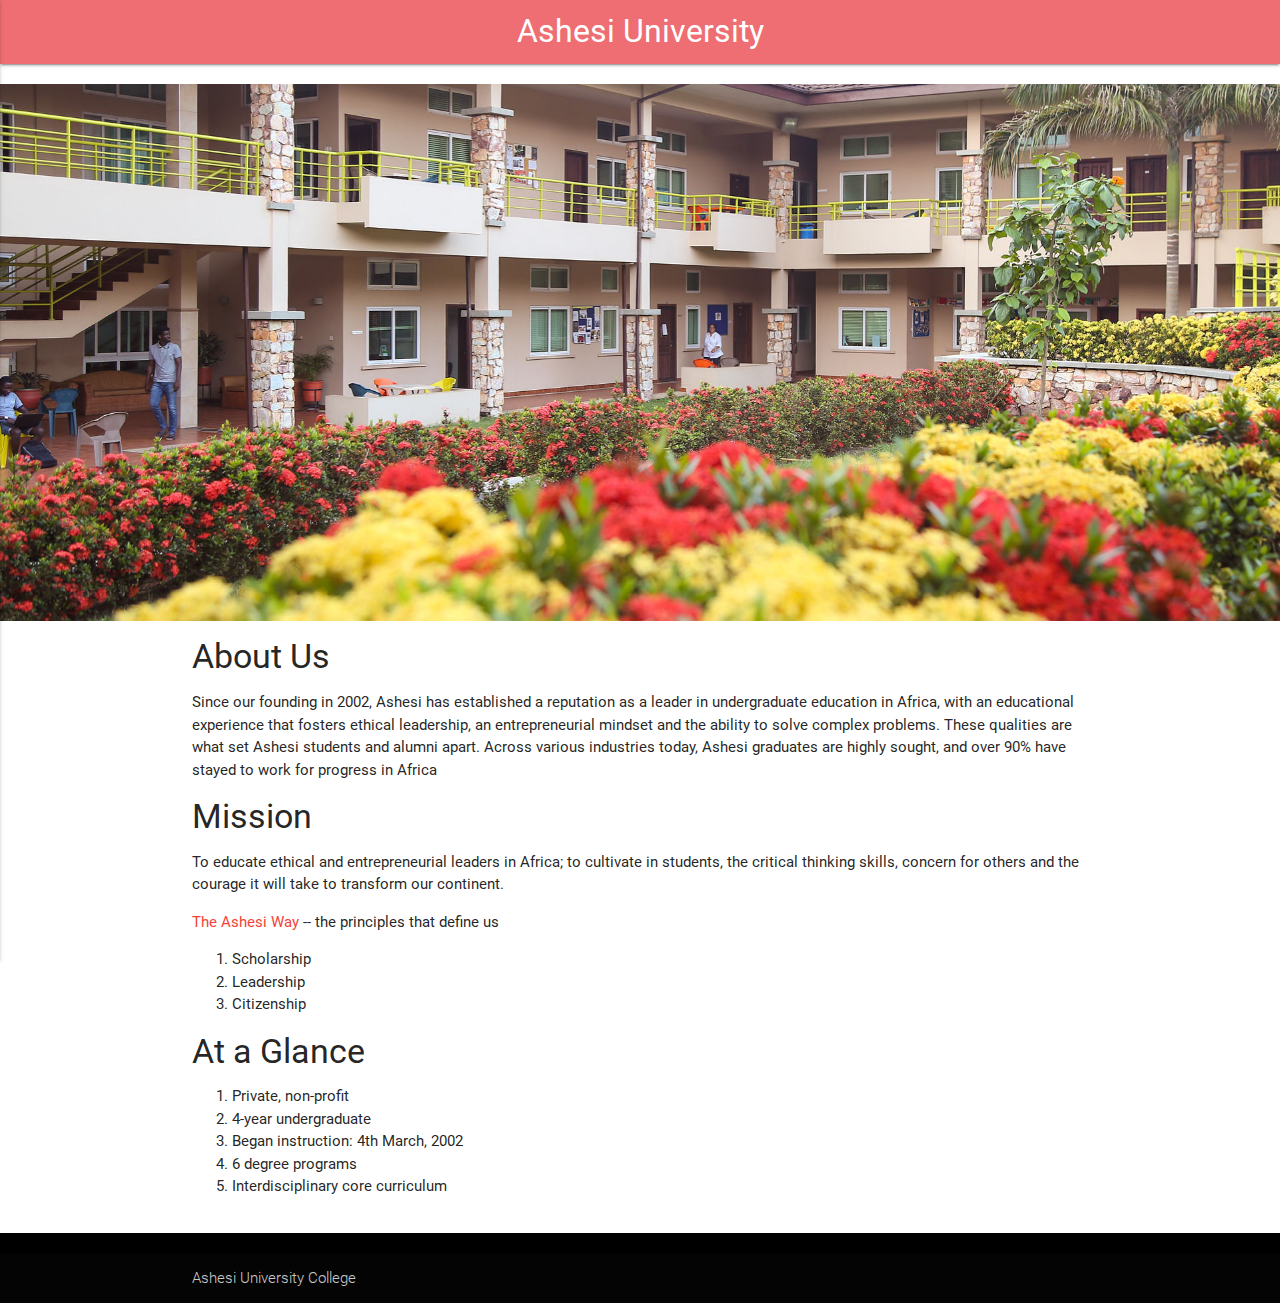
<file: index.html>
<!DOCTYPE html>
<html>
    <head>
      <!--Let browser know website is optimized for mobile-->
      <meta name="viewport" content="width=device-width, initial-scale=1.0"/>

      <!--Import Google Icon Font-->
      <link href="https://fonts.googleapis.com/icon?family=Material+Icons" rel="stylesheet">
      <!--Import materialize.css-->
      <link type="text/css" rel="stylesheet" href="css/materialize.min.css"  media="screen,projection"/>
      <link rel="stylesheet" type="text/css" href="css/style.css">

    </head>
<body>
    <header>
    <!--NAVIGATION BAR-->
    <div class="red darken-3 row">
       <nav>
        <div class="nav-wrapper">
          <a href="index.php" class="brand-logo center">Ashesi University</a>
          <a href="#" data-activates="slide-out" class="button-collapse"><i class="material-icons">menu</i></a>

          <!--SIDE BAR -->

          <ul id="slide-out" class="side-nav">
            <li>
                <div class="user-view">
                  <div class="background">
                    <img class="responsive-img" src="images/ashesi1.jpg">
                  </div>
                  <a href="#!user"><img class="circle responsive-img" src="images/ashesi0.JPG"></a>
                  <a href="#!name"><span class="red-text name">Ashesi University College</span></a>
                </div>
            </li>

            <li><a href="admissions.php"><i class="material-icons">school</i>Admission</a></li>
            <li><a href="academics.php"><i class="material-icons">book</i>Academics</a></li>
            <li><a href="career_service.php"><i class="material-icons">work</i>Career Service</a></li>
            <li><a href="operations.php"><i class="material-icons">all_inclusive</i>ODIP</a></li>
          </ul>
        </div>
      </nav>
    </div>
    <!--CONTENT-->
    <div class="carousel carousel-slider">
      <a class="carousel-item" href="#one!"><img src="images/ashesi1.jpg"></a>
      <a class="carousel-item" href="#two!"><img src="images/ashesi2.jpg"></a>
      <a class="carousel-item" href="#three!"><img src="images/ashesi3.jpg"></a>
      <a class="carousel-item" href="#four!"><img src="images/ashesi4.jpg"></a>
    </div>
  </header>
  <main>
    <div class="row container content">
      <h4>About Us</h4>
      <p>
        Since our founding in 2002, Ashesi has established a reputation as a leader in undergraduate education in Africa, with an educational experience that fosters ethical leadership, an entrepreneurial mindset and the ability to solve complex problems. These qualities are what set Ashesi students and alumni apart. Across various industries today, Ashesi graduates are highly sought, and over 90% have stayed to work for progress in Africa
      </p>

      <h4>Mission</h4>
      <p>
        To educate ethical and entrepreneurial leaders in Africa; to cultivate in students, the critical thinking skills, concern for others and the courage it will take to transform our continent.
      </p>
      <p>
        <span class="red-text">The Ashesi Way</span> -- the principles that define us

        <ol a>
          <li>Scholarship</li>
          <li>Leadership</li>
          <li>Citizenship</li>
        </ol>

      </p>

      <h4>At a Glance</h4>
      <p>
        <ol>
          <li>Private, non-profit</li>
          <li>4-year undergraduate</li>
          <li>Began instruction: 4th March, 2002</li>
          <li>6 degree programs</li>
          <li>Interdisciplinary core curriculum</li>
        </ol>

      </p>
      
    </div>
  </main>
  <footer>
        <footer class="black page-footer">
          <div class="container">
          </div>
          <div class="footer-copyright">
            <div class="container">
             Ashesi University College
            </div>
          </div>
        </footer>

      <!--Import jQuery before materialize.js-->
      <script type="text/javascript" src="https://code.jquery.com/jquery-3.2.1.min.js"></script>
      <script type="text/javascript" src="js/materialize.min.js"></script>
      <script type="text/javascript">
        $(document).ready(function(){
          $(".button-collapse").sideNav();
          $('.carousel.carousel-slider').carousel({fullWidth: true});
        });
      </script>

</body>
</html>
</file>
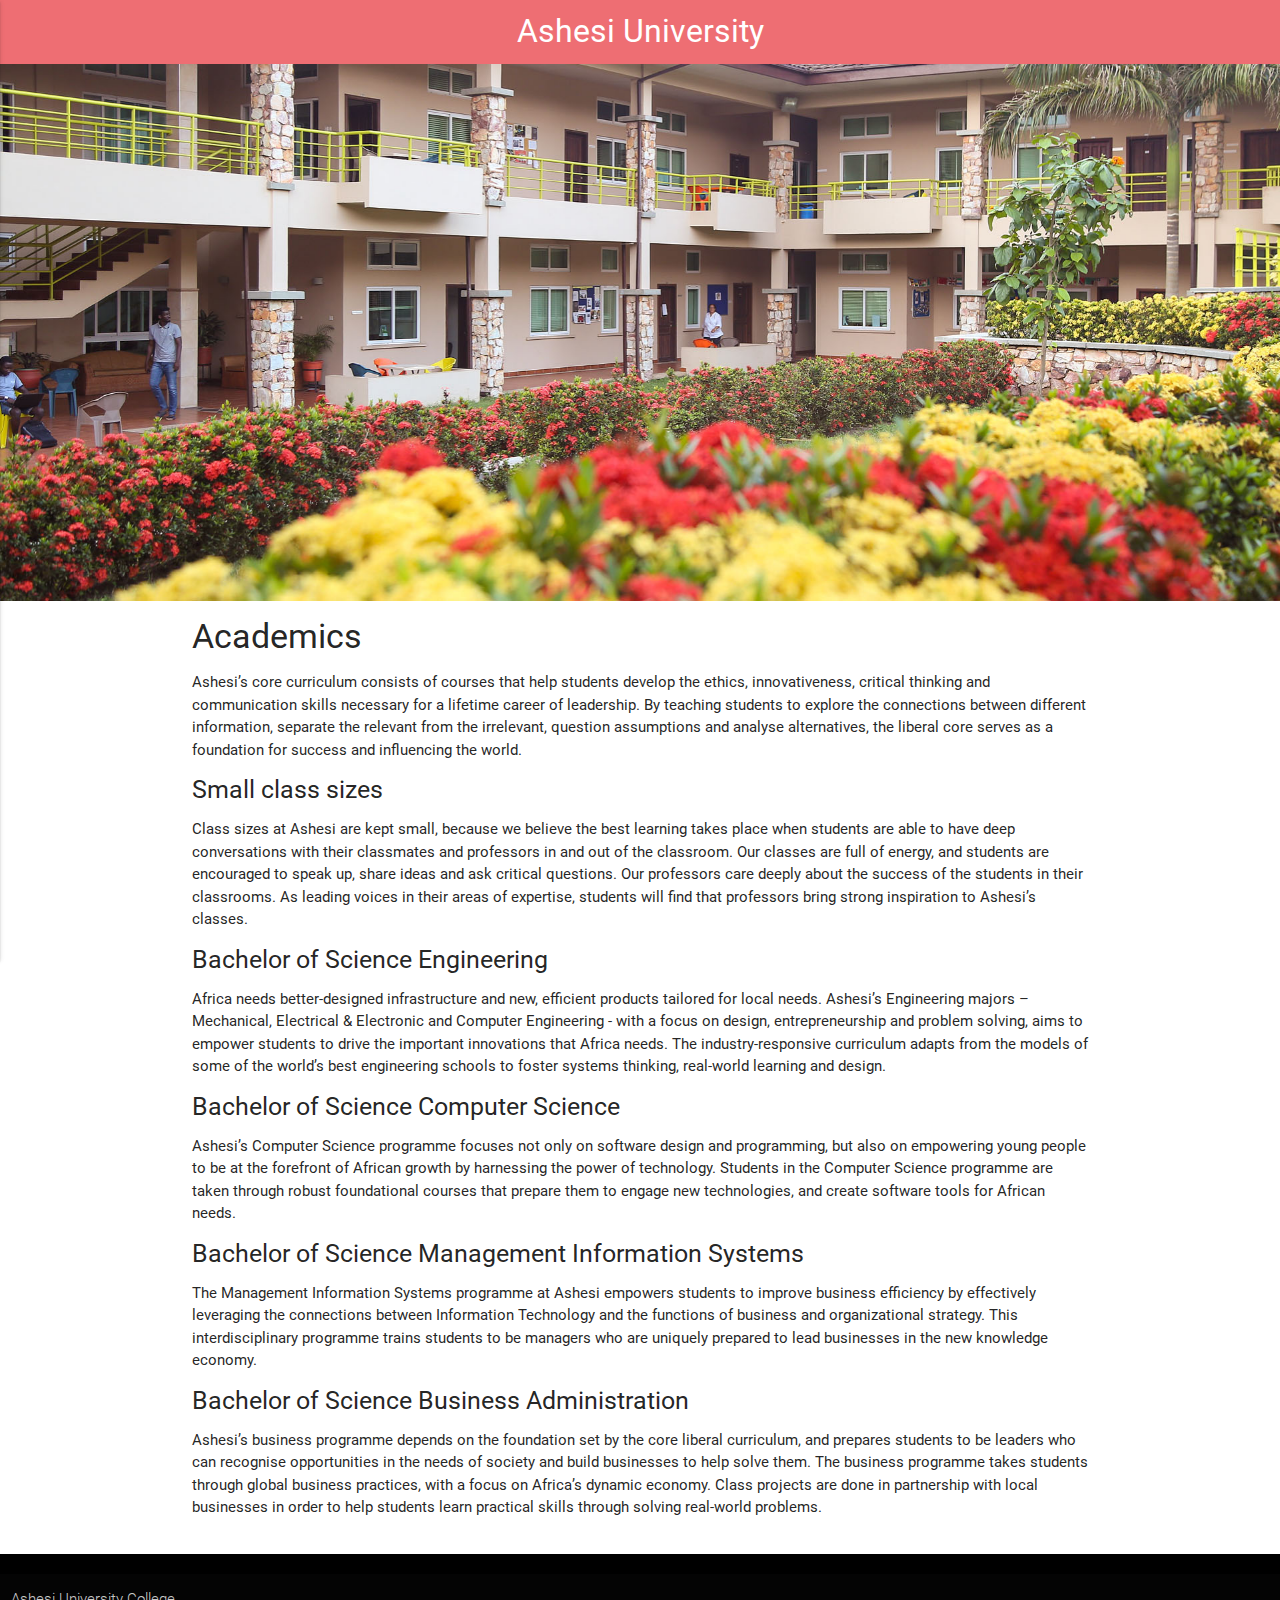
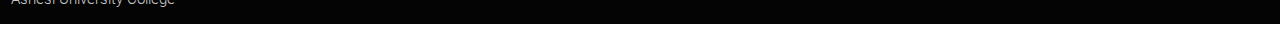
<file: academics.html>
<!DOCTYPE html>
<html>
    <head>

      <title>Ashesi University College</title>
      <!--Let browser know website is optimized for mobile-->
      <meta name="viewport" content="width=device-width, initial-scale=1.0"/>

      <!--Import Google Icon Font-->
      <link href="https://fonts.googleapis.com/icon?family=Material+Icons" rel="stylesheet">
      <!--Import materialize.css-->
      <link type="text/css" rel="stylesheet" href="css/materialize.min.css"  media="screen,projection"/>
      <link rel="stylesheet" type="text/css" href="css/style.css">

    </head>
<body>
    <!--NAVIGATION BAR-->
    <header>
       <nav>
        <div class="nav-wrapper">
          <a href="index.php" class="brand-logo center">Ashesi University</a>
          <a href="#" data-activates="slide-out" class="button-collapse"><i class="material-icons">menu</i></a>

          <!--SIDE BAR -->

          <ul id="slide-out" class="side-nav">
            <li>
                <div class="user-view">
                  <div class="background">
                    <img class="responsive-img" src="images/ashesi1.jpg">
                  </div>
                  <a href="#!user"><img class="circle responsive-img" src="images/ashesi0.JPG"></a>
                  <a href="#!name"><span class="red-text name">Ashesi University College</span></a>
                </div>
            </li>

            <li><a href="admissions.php"><i class="material-icons">school</i>Admission</a></li>
            <li><a href="academics.php"><i class="material-icons">book</i>Academics</a></li>
            <li><a href="career_service.php"><i class="material-icons">work</i>Career Service</a></li>
            <li><a href="operations.php"><i class="material-icons">all_inclusive</i>ODIP</a></li>
          </ul>
        </div>
      </nav>
    </div>
    <!--CONTENT-->
    <div class="carousel carousel-slider">
      <a class="carousel-item" href="#one!"><img src="images/ashesi1.jpg"></a>
      <a class="carousel-item" href="#two!"><img src="images/ashesi2.jpg"></a>
      <a class="carousel-item" href="#three!"><img src="images/ashesi3.jpg"></a>
      <a class="carousel-item" href="#four!"><img src="images/ashesi4.jpg"></a>
    </div>
    </header>
    <main>
    <div class="row container content">
      <h4>Academics</h4>
      <p>
        Ashesi’s core curriculum consists of courses that help students develop the ethics, innovativeness, critical thinking and communication skills necessary for a lifetime career of leadership. By teaching students to explore the connections between different information, separate the relevant from the irrelevant, question assumptions and analyse alternatives, the liberal core serves as a foundation for success and influencing the world. 
      </p>

      <h5>Small class sizes</h5>
      <p>
        Class sizes at Ashesi are kept small, because we believe the best learning takes place when students are able to have deep conversations with their classmates and professors in and out of the classroom. Our classes are full of energy, and students are encouraged to speak up, share ideas and ask critical questions. 

        Our professors care deeply about the success of the students in their classrooms. As leading voices in their areas of expertise, students will find that professors bring strong inspiration to Ashesi’s classes. 
      </p>

      <h5>Bachelor of Science Engineering</h5>
      <p>
        Africa needs better-designed infrastructure and new, efficient products tailored for local needs. Ashesi’s Engineering majors – Mechanical, Electrical & Electronic and Computer Engineering - with a focus on design, entrepreneurship and problem solving, aims to empower students to drive the important innovations that Africa needs. The industry-responsive curriculum adapts from the models of some of the world’s best engineering schools to foster systems thinking, real-world learning and design.
      </p>

      <h5>Bachelor of Science Computer Science</h5>
      <p>
        Ashesi’s Computer Science programme focuses not only on software design and programming, but also on empowering young people to be at the forefront of African growth by harnessing the power of technology. Students in the Computer Science programme are taken through robust foundational courses that prepare them to engage new technologies, and create software tools for African needs.
      </p>

      <h5>Bachelor of Science Management Information Systems</h5>
      <p>
        The Management Information Systems programme at Ashesi empowers students to improve business efficiency by effectively leveraging the connections between Information Technology and the functions of business and organizational strategy. This interdisciplinary programme trains students to be managers who are uniquely prepared to lead businesses in the new knowledge economy. 
      </p>

      <h5>Bachelor of Science Business Administration</h5>
      <p>
        Ashesi’s business programme depends on the foundation set by the core liberal curriculum, and prepares students to be leaders who can recognise opportunities in the needs of society and build businesses to help solve them. The business programme takes students through global business practices, with a focus on Africa’s dynamic economy. Class projects are done in partnership with local businesses in order to help students learn practical skills through solving real-world problems.
      </p>
      
    </div>
  </main>
        <footer class="black page-footer">
          <div class="container">
          </div>
          <div class="footer-copyright row">
            <div class="container col s12">
             Ashesi University College
            </div>
          </div>
        </footer>

      <!--Import jQuery before materialize.js-->
      <script type="text/javascript" src="https://code.jquery.com/jquery-3.2.1.min.js"></script>
      <script type="text/javascript" src="js/materialize.min.js"></script>
      <script type="text/javascript">
        $(document).ready(function(){
          $(".button-collapse").sideNav();
          $('.carousel.carousel-slider').carousel({fullWidth: true});
        });
      </script>

</body>
</html>
</file>
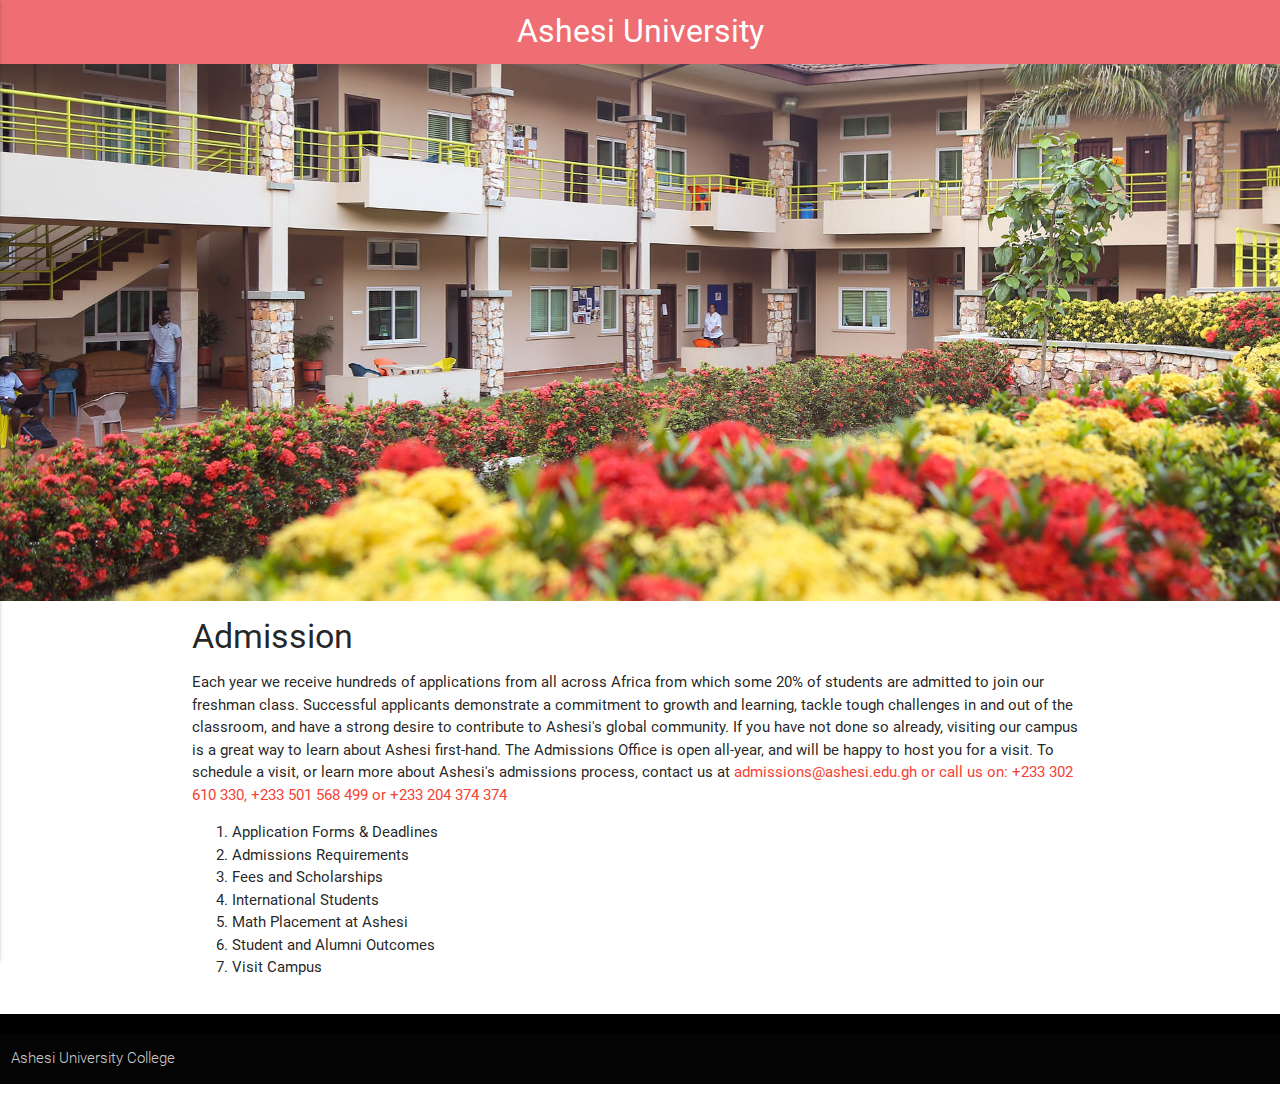
<file: admissions.html>
<!DOCTYPE html>
<html>
    <head>

      <title>Ashesi University College</title>
      <!--Let browser know website is optimized for mobile-->
      <meta name="viewport" content="width=device-width, initial-scale=1.0"/>

      <!--Import Google Icon Font-->
      <link href="https://fonts.googleapis.com/icon?family=Material+Icons" rel="stylesheet">
      <!--Import materialize.css-->
      <link type="text/css" rel="stylesheet" href="css/materialize.min.css"  media="screen,projection"/>
      <link rel="stylesheet" type="text/css" href="css/style.css">

    </head>
<body>
    <!--NAVIGATION BAR-->
    <header>
       <nav>
        <div class="nav-wrapper">
          <a href="index.php" class="brand-logo center">Ashesi University</a>
          <a href="#" data-activates="slide-out" class="button-collapse"><i class="material-icons">menu</i></a>

          <!--SIDE BAR -->

          <ul id="slide-out" class="side-nav">
            <li>
                <div class="user-view">
                  <div class="background">
                    <img class="responsive-img" src="images/ashesi1.jpg">
                  </div>
                  <a href="#!user"><img class="circle responsive-img" src="images/ashesi0.JPG"></a>
                  <a href="#!name"><span class="red-text name">Ashesi University College</span></a>
                </div>
            </li>

            <li><a href="admissions.php"><i class="material-icons">school</i>Admission</a></li>
            <li><a href="academics.php"><i class="material-icons">book</i>Academics</a></li>
            <li><a href="career_service.php"><i class="material-icons">work</i>Career Service</a></li>
            <li><a href="operations.php"><i class="material-icons">all_inclusive</i>ODIP</a></li>
          </ul>
        </div>
      </nav>
    </div>
    <!--CONTENT-->
    <div class="carousel carousel-slider">
      <a class="carousel-item" href="#one!"><img src="images/ashesi1.jpg"></a>
      <a class="carousel-item" href="#two!"><img src="images/ashesi2.jpg"></a>
      <a class="carousel-item" href="#three!"><img src="images/ashesi3.jpg"></a>
      <a class="carousel-item" href="#four!"><img src="images/ashesi4.jpg"></a>
    </div>
    </header>

    <main>
    <div class="row container content">
      <h4>Admission</h4>
      <p>
        Each year we receive hundreds of applications from all across Africa from which some 20% of students are admitted to join our freshman class. Successful applicants demonstrate a commitment to growth and learning, tackle tough challenges in and out of the classroom, and have a strong desire to contribute to Ashesi's global community. If you have not done so already, visiting our campus is a great way to learn about Ashesi first-hand. The Admissions Office is open all-year, and will be happy to host you for a visit. To schedule a visit, or learn more about Ashesi's admissions process, contact us at <span class="red-text">admissions@ashesi.edu.gh or call us on: +233 302 610 330, +233 501 568 499 or +233 204 374 374</span>
      </p>
      <p>
        <ol>
          <li>Application Forms & Deadlines</li>
          <li>Admissions Requirements</li>
          <li>Fees and Scholarships</li>
          <li>International Students</li>
          <li>Math Placement at Ashesi</li>
          <li>Student and Alumni Outcomes</li>
          <li>Visit Campus</li>

        </ol>
      </p>
    </div>
  </main>
    <!--FOOTER-->
        <footer class="black page-footer">
          <div class="container">
          </div>
          <div class="footer-copyright row">
            <div class="container col s12">
             Ashesi University College
            </div>
          </div>
        </footer>

      <!--Import jQuery before materialize.js-->
      <script type="text/javascript" src="https://code.jquery.com/jquery-3.2.1.min.js"></script>
      <script type="text/javascript" src="js/materialize.min.js"></script>
      <script type="text/javascript">
        $(document).ready(function(){
          $(".button-collapse").sideNav();
          $('.carousel.carousel-slider').carousel({fullWidth: true});
        });
      </script>

</body>
</html>
</file>
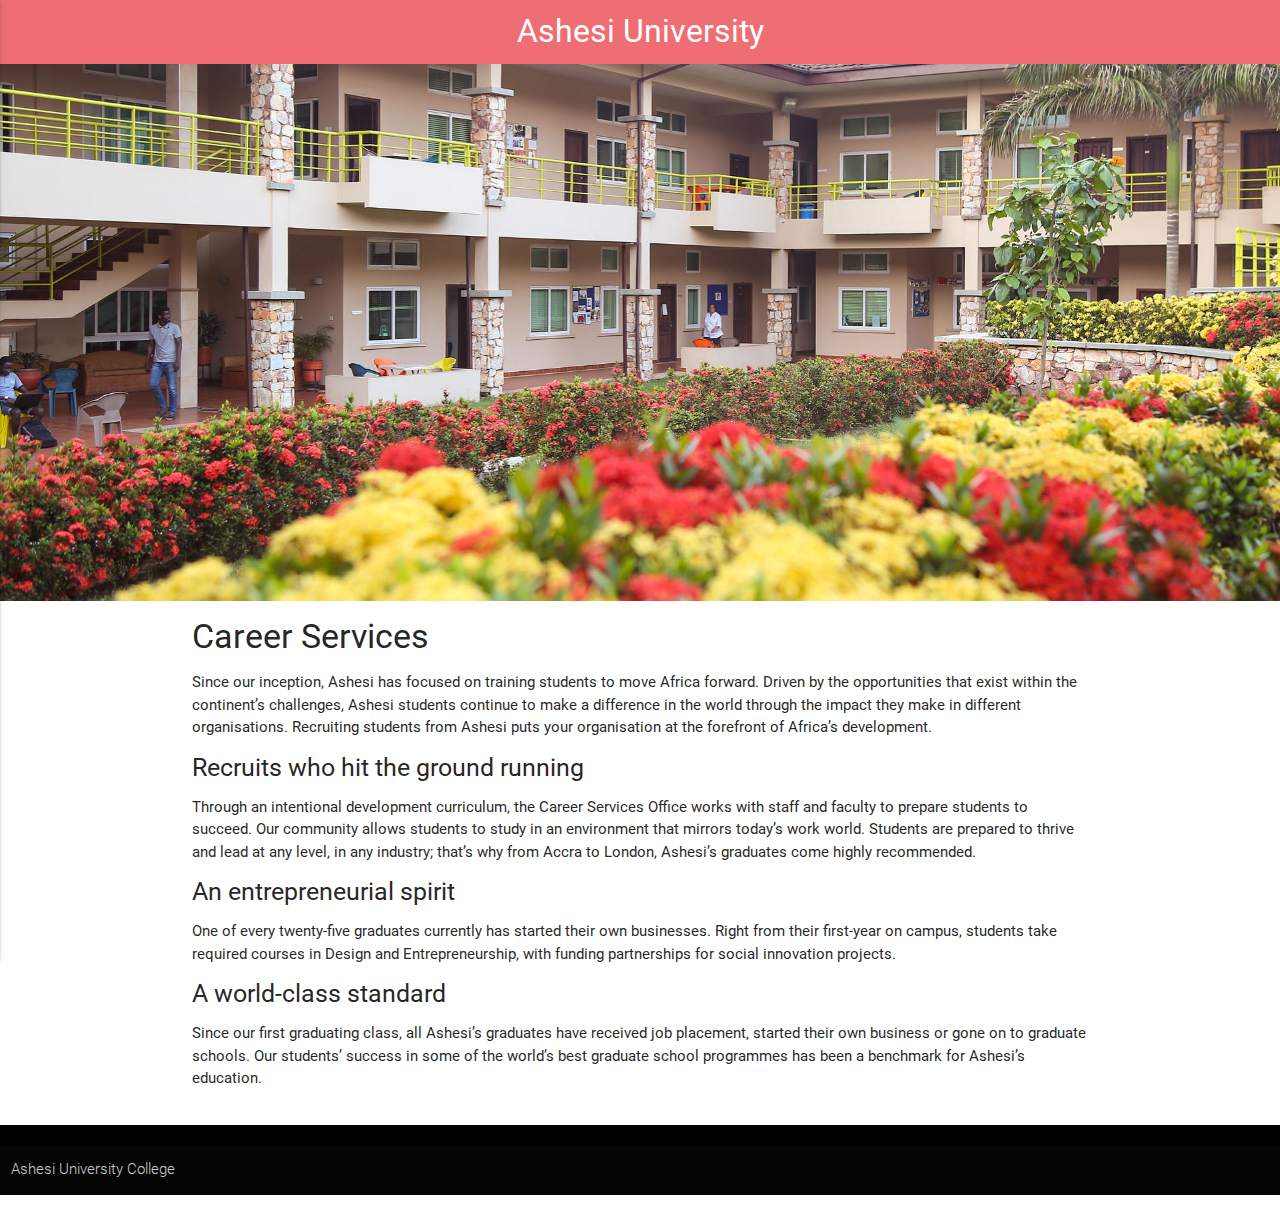
<file: career_service.html>
<!DOCTYPE html>
<html>
    <head>

      <title>Ashesi University College</title>
      <!--Let browser know website is optimized for mobile-->
      <meta name="viewport" content="width=device-width, initial-scale=1.0"/>

      <!--Import Google Icon Font-->
      <link href="https://fonts.googleapis.com/icon?family=Material+Icons" rel="stylesheet">
      <!--Import materialize.css-->
      <link type="text/css" rel="stylesheet" href="css/materialize.min.css"  media="screen,projection"/>

    </head>
<body>
    <!--NAVIGATION BAR-->
    <header>
       <nav>
        <div class="nav-wrapper">
          <a href="index.php" class="brand-logo center">Ashesi University</a>
          <a href="#" data-activates="slide-out" class="button-collapse"><i class="material-icons">menu</i></a>

          <!--SIDE BAR -->

          <ul id="slide-out" class="side-nav">
            <li>
                <div class="user-view">
                  <div class="background">
                    <img class="responsive-img" src="images/ashesi1.jpg">
                  </div>
                  <a href="#!user"><img class="circle responsive-img" src="images/ashesi0.JPG"></a>
                  <a href="#!name"><span class="red-text name">Ashesi University College</span></a>
                </div>
            </li>

            <li><a href="admissions.php"><i class="material-icons">school</i>Admission</a></li>
            <li><a href="academics.php"><i class="material-icons">book</i>Academics</a></li>
            <li><a href="career_service.php"><i class="material-icons">work</i>Career Service</a></li>
            <li><a href="operations.php"><i class="material-icons">all_inclusive</i>ODIP</a></li>
          </ul>
        </div>
      </nav>
    </div>
    <!--CONTENT-->
    <div class="carousel carousel-slider">
      <a class="carousel-item" href="#one!"><img src="images/ashesi1.jpg"></a>
      <a class="carousel-item" href="#two!"><img src="images/ashesi2.jpg"></a>
      <a class="carousel-item" href="#three!"><img src="images/ashesi3.jpg"></a>
      <a class="carousel-item" href="#four!"><img src="images/ashesi4.jpg"></a>
    </div>      <?php
        include 'navbar.php';
      ?>
    </header>
    <main>
    <div class="row container content">
      <h4>Career Services</h4>
      <p>
        Since our inception, Ashesi has focused on training students to move Africa forward. Driven by the opportunities that exist within the continent’s challenges, Ashesi students continue to make a difference in the world through the impact they make in different organisations. 

        Recruiting students from Ashesi puts your organisation at the forefront of Africa’s development. 
      </p>

      <h5>Recruits who hit the ground running</h5>
      <p>
        Through an intentional development curriculum, the Career Services Office works with staff and faculty to prepare students to succeed. Our community allows students to study in an environment that mirrors today’s work world. Students are prepared to thrive and lead at any level, in any industry; that’s why from Accra to London, Ashesi’s graduates come highly recommended.
      </p>

      <h5>An entrepreneurial spirit</h5>
      <p>
        One of every twenty-five graduates currently has started their own businesses. Right from their first-year on campus, students take required courses in Design and Entrepreneurship, with funding partnerships for social innovation projects. 
      </p>
      <h5>A world-class standard</h5>
      <p>
        Since our first graduating class, all Ashesi’s graduates have received job placement, started their own business or gone on to graduate schools. Our students’ success in some of the world’s best graduate school programmes has been a benchmark for Ashesi’s education.
      </p>
      
    </div>
  </main>
    <!--FOOTER-->
        <footer class="black page-footer">
          <div class="container">
          </div>
          <div class="footer-copyright row">
            <div class="container col s12">
             Ashesi University College
            </div>
          </div>
        </footer>

      <!--Import jQuery before materialize.js-->
      <script type="text/javascript" src="https://code.jquery.com/jquery-3.2.1.min.js"></script>
      <script type="text/javascript" src="js/materialize.min.js"></script>
      <script type="text/javascript">
        $(document).ready(function(){
          $(".button-collapse").sideNav();
          $('.carousel.carousel-slider').carousel({fullWidth: true});
        });
      </script>

</body>
</html>
</file>
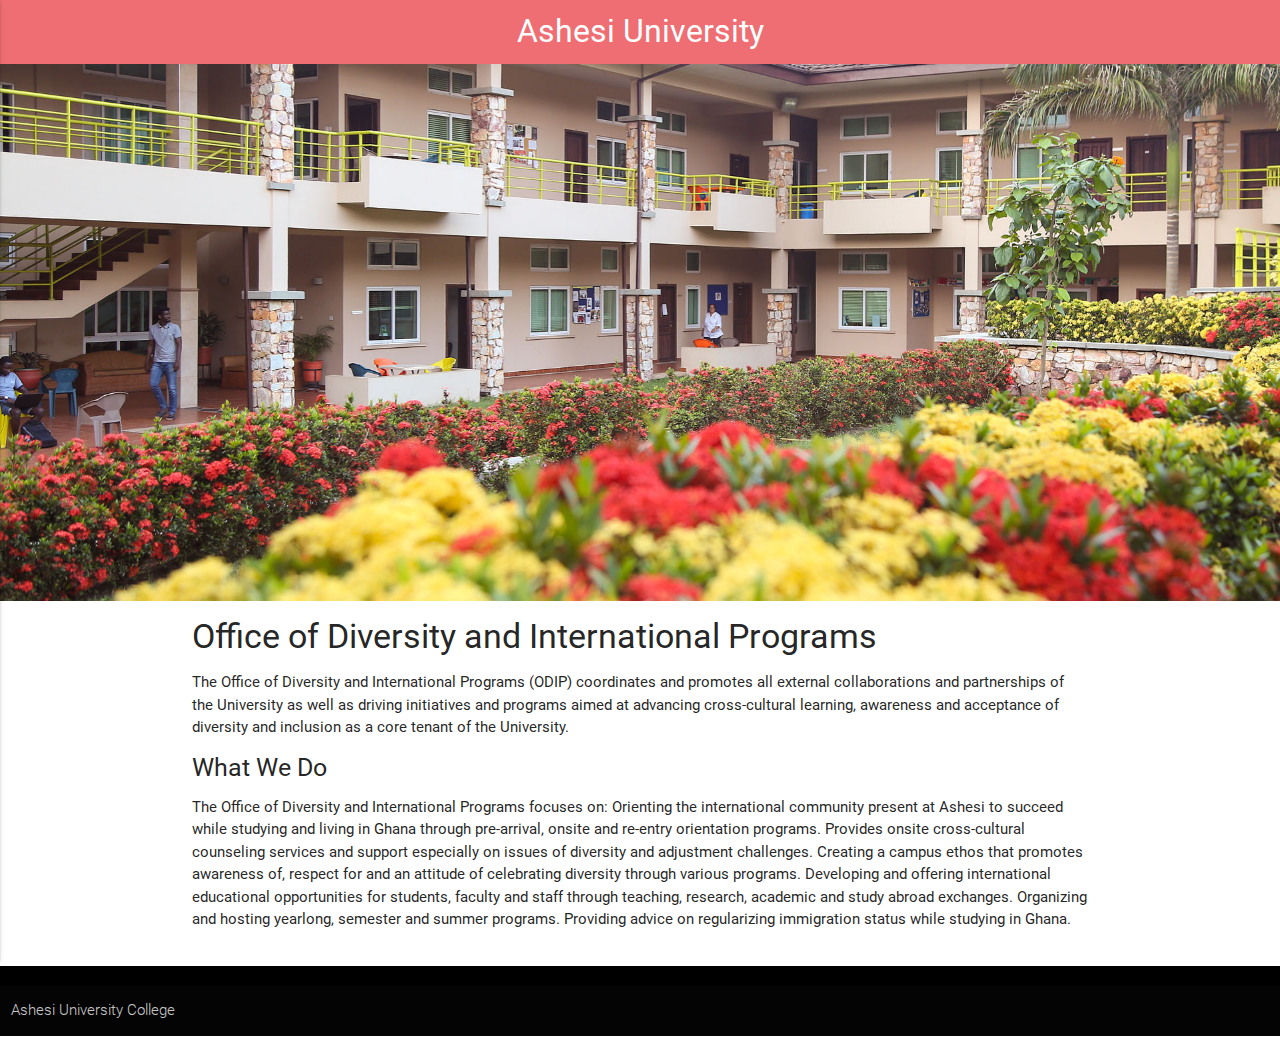
<file: operations.html>
<!DOCTYPE html>
<html>
    <head>

      <title>Ashesi University College</title>
      <!--Let browser know website is optimized for mobile-->
      <meta name="viewport" content="width=device-width, initial-scale=1.0"/>

      <!--Import Google Icon Font-->
      <link href="https://fonts.googleapis.com/icon?family=Material+Icons" rel="stylesheet">
      <!--Import materialize.css-->
      <link type="text/css" rel="stylesheet" href="css/materialize.min.css"  media="screen,projection"/>

    </head>
<body>
    <!--NAVIGATION BAR-->
    <header>
       <nav>
        <div class="nav-wrapper">
          <a href="index.php" class="brand-logo center">Ashesi University</a>
          <a href="#" data-activates="slide-out" class="button-collapse"><i class="material-icons">menu</i></a>

          <!--SIDE BAR -->

          <ul id="slide-out" class="side-nav">
            <li>
                <div class="user-view">
                  <div class="background">
                    <img class="responsive-img" src="images/ashesi1.jpg">
                  </div>
                  <a href="#!user"><img class="circle responsive-img" src="images/ashesi0.JPG"></a>
                  <a href="#!name"><span class="red-text name">Ashesi University College</span></a>
                </div>
            </li>

            <li><a href="admissions.php"><i class="material-icons">school</i>Admission</a></li>
            <li><a href="academics.php"><i class="material-icons">book</i>Academics</a></li>
            <li><a href="career_service.php"><i class="material-icons">work</i>Career Service</a></li>
            <li><a href="operations.php"><i class="material-icons">all_inclusive</i>ODIP</a></li>
          </ul>
        </div>
      </nav>
    </div>
    <!--CONTENT-->
    <div class="carousel carousel-slider">
      <a class="carousel-item" href="#one!"><img src="images/ashesi1.jpg"></a>
      <a class="carousel-item" href="#two!"><img src="images/ashesi2.jpg"></a>
      <a class="carousel-item" href="#three!"><img src="images/ashesi3.jpg"></a>
      <a class="carousel-item" href="#four!"><img src="images/ashesi4.jpg"></a>
    </div>      <?php
        include 'navbar.php';
      ?>
    </header>
    <main>
    <div class="row container content">
      <h4>Office of Diversity and International Programs</h4>

      <p>

        The Office of Diversity and International Programs (ODIP) coordinates and promotes all external collaborations and partnerships of the University as well as driving initiatives and programs aimed at advancing cross-cultural learning, awareness and acceptance of diversity and inclusion as a core tenant of the University.
      </p>
        
      <h5>What We Do</h5>
      <p>
        The Office of Diversity and International Programs focuses on:

        Orienting the international community present at Ashesi to succeed while studying and living in Ghana through pre-arrival, onsite and re-entry orientation programs.
        Provides onsite cross-cultural counseling services and support especially on issues of diversity and adjustment challenges.
        Creating a campus ethos that promotes awareness of, respect for and an attitude of celebrating diversity through various programs.
        Developing and offering international educational opportunities for students, faculty and staff through teaching, research, academic and study abroad exchanges.
        Organizing and hosting yearlong, semester and summer programs.
        Providing advice on regularizing immigration status while studying in Ghana.

      </p>
      
    </div>
    </main>
        <footer class="black page-footer">
          <div class="container">
          </div>
          <div class="footer-copyright row">
            <div class="container col s12">
             Ashesi University College
            </div>
          </div>
        </footer>

      <!--Import jQuery before materialize.js-->
      <script type="text/javascript" src="https://code.jquery.com/jquery-3.2.1.min.js"></script>
      <script type="text/javascript" src="js/materialize.min.js"></script>
      <script type="text/javascript">
        $(document).ready(function(){
          $(".button-collapse").sideNav();
          $('.carousel.carousel-slider').carousel({fullWidth: true});
        });
      </script>

</body>
</html>
</file>
<file: css/style.css>

</file>
